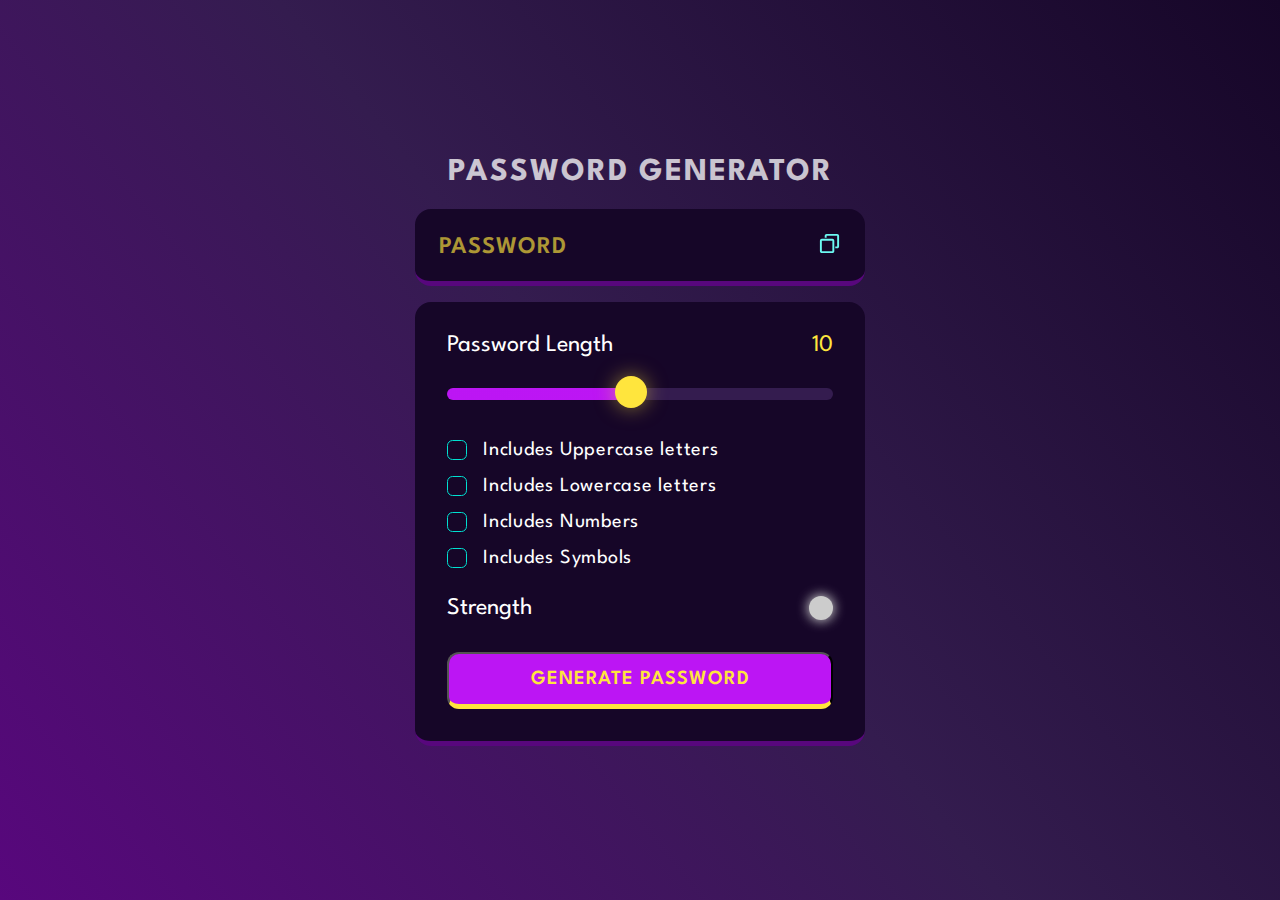
<file: source/Password_Generator-main/index.html>
<!DOCTYPE html>
<html lang="en">
<head>
    <meta charset="UTF-8">
    <meta http-equiv="X-UA-Compatible" content="IE=edge">
    <meta name="viewport" content="width=device-width, initial-scale=1.0">
    <title>PasswordGenerator</title>
    <link rel="preconnect" href="https://fonts.googleapis.com" />
    <link rel="preconnect" href="https://fonts.gstatic.com" crossorigin />
    <link
      href="https://fonts.googleapis.com/css2?family=League+Spartan:wght@100;200;300;400;600&display=swap"
      rel="stylesheet"
    />
    <link rel="stylesheet" href="index.css">
</head>
<body>
    
    <div class="container">

        <h1>Password Generator</h1>

        <div class="display-container">

            <input readonly placeholder="Password" class="display" data-passwordDisplay>

            <button class="copyBtn" data-copy>
                <span class="tooltip" data-copyMsg></span>
                <img src="./assets/copy.svg" alt="copy" width="23" height="23">
            </button>

        </div>


        <div class="input-container">

            <!--password length section-->
            <div class="length-container">
                <p>Password Length</p>
                <p data-lengthNumber>0</p>
            </div>
            
            <!--slider-->
            <input type="range" min="1" max="20" class="slider" step="1" data-lengthSlider>

            <!-- checkboxes-->
            <div class="check">
                <input type="checkbox" id="uppercase">
                <label for="uppercase">Includes Uppercase letters</label>
            </div>

            <div class="check">
                <input type="checkbox" id="lowercase">
                <label for="lowercase">Includes Lowercase letters</label>
            </div>

            <div class="check">
                <input type="checkbox" id="numbers">
                <label for="numbers">Includes Numbers </label>
            </div>

            <div class="check">
                <input type="checkbox" id="symbols">
                <label for="symbols">Includes Symbols </label>
            </div>

            <!-- strength section-->
            <div class="strength-container">
                <p>Strength</p>
                <div class="indicator" data-indicator></div>
            </div>

            <!-- generate password-->
            <button class="generateButton">Generate Password</button>

        </div>

    </div>
    <script src="index.js"></script>
</body>
</html>
</file>
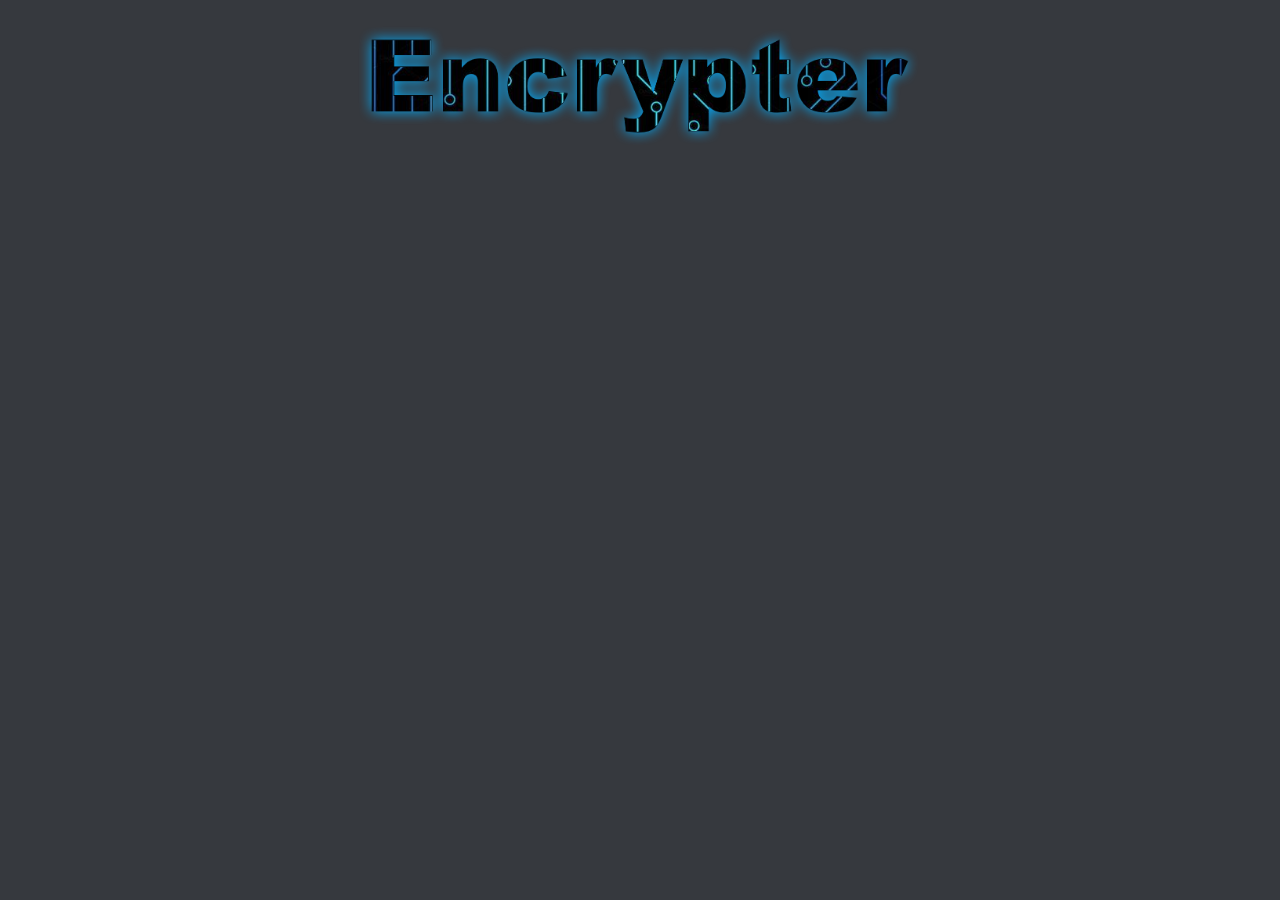
<file: source/encrypter-main/src/index.html>
<!DOCTYPE html>
<html lang="en">
	<head>
		<meta charset="UTF-8" />

		<title>Encrypter</title>
		<meta property="og:title" content="Encrypter" />
		<meta
			name="description"
			content="A web-based encrypter to allow easy encryption of text and files from anywhere, anytime."
		/>
		<meta
			property="og:description"
			content="A web-based encrypter to allow easy encryption of text and files from anywhere, anytime."
		/>

		<meta name="robots" content="index, follow" />
		<meta name="viewport" content="width=device-width, initial-scale=1.0" />

		<meta http-equiv="X-UA-Compatible" content="IE=edge" />

		<meta property="og:type" content="website" />
		<meta
			property="og:image"
			content="https://timothy-gonzalez.com/encrypter/res/thumbnail.png"
		/>
		<meta property="og:image:alt" content="Encrypter Logo" />
		<meta property="og:url" content="https://timothy-gonzalez.com/encrypter/" />
		<meta name="twitter:card" content="summary_large_image" />

		<link rel="stylesheet" href="css/main.css" />
		<link rel="icon" href="res/icon.png" />

		<script src="js/cryptojs/core-min.js"></script>
		<script src="js/cryptojs/md5-min.js"></script>
		<script src="js/cryptojs/evpkdf-min.js"></script>
		<script src="js/cryptojs/lib-typedarrays-min.js"></script>
		<script src="js/cryptojs/enc-base64-min.js"></script>
		<script src="js/cryptojs/cipher-core-min.js"></script>
		<script src="js/cryptojs/aes-min.js"></script>
		<script src="js/cryptojs/mode-ctr-min.js"></script>
		<script src="js/cryptojs/pad-ansix923-min.js"></script>
		<script src="js/cryptojs/x64-core-min.js"></script>
		<script src="js/cryptojs/sha512-min.js"></script>
		<script src="js/cryptojs/hmac-min.js"></script>
		<script src="js/cryptojs/pbkdf2-min.js"></script>

		<script src="js/main.js"></script>
	</head>

	<body class="playIntroAnimation" onload="onLoad()">
		<div id="top">
			<div id="titleDiv">
				<a href="https://timothy-gonzalez.com/encrypter/" rel="noopener">
					<img id="title" src="res/title.png" alt="Encrypter Logo" />
				</a>
			</div>
			<div id="topButtons"></div>
		</div>
		<div id="content" style="display: none">
			<div>
				<button id="changeMode" class="topButton" onclick="changeMenu(0)">
					Change Mode
				</button>
				<p id="hint">Hint text</p>
			</div>

			<p class="info">Keyword</p>
			<input
				id="keyword"
				class="field"
				type="password"
				placeholder="Enter keyword..."
			/>
			<button
				id="keywordVisibility"
				class="imageButton"
				onclick="changeKeywordVisibility()"
			>
				<svg>
					<use href="res/defs.svg#eye"></use>
				</svg>
				<p>Show</p>
			</button>
			<p class="smallInfo">
				A keyword is used to encrypt and decrypt. It's like a password to
				translate between encrypted and decrypted information.
			</p>

			<p id="headerPart2" class="info">The Text</p>
			<p id="hint2" class="smallInfo">Helpful info here</p>
			<textarea
				id="input"
				class="field"
				placeholder="To exist... or to not exist, that is the question."
			></textarea>
			<div id="filePicker">
				<button
					id="filePickerUpload"
					class="filePickerButton"
					onclick="uploadFile()"
				>
					Upload File
				</button>
				<p>or</p>
				<button
					id="filePickerCreate"
					class="filePickerButton"
					onclick="createFile()"
				>
					Create File
				</button>
				<hr />
				<p id="filePickerText"></p>
			</div>
			<div id="fileCreator">
				<div onclick="finalizeCreateFile(false)"></div>
				<div>
					<div>
						<p class="info">File Name & Extension</p>
						<p class="smallInfo">
							To create a file, choose a file name (like file) and an extension
							(like txt).
						</p>
						<hr />
						<input
							id="fileCreatorNameInput"
							class="field"
							type="text"
							placeholder="Enter file name..."
						/>
						<p id="fileCreatorDot">.</p>
						<input
							id="fileCreatorExtensionInput"
							class="field"
							type="text"
							placeholder="Enter file extension..."
						/>
						<hr />
						<p class="info">Contents</p>
						<p class="smallInfo">
							Then, enter the contents of your new file, like 'The secret base
							is at (1, 2)'.<br />When you're finished, simply press the 'Create
							File' button.
						</p>
						<textarea
							id="fileCreatorInput"
							class="field"
							placeholder="Enter contents of the file..."
						></textarea>
						<hr />
						<button onclick="finalizeCreateFile(true)">Create File</button>
						<button onclick="finalizeCreateFile(false)">Cancel</button>
					</div>
				</div>
			</div>
			<button id="activateButton">Do Stuff!</button>
			<p id="outputHint" class="info"></p>
			<div id="output" class="smallInfo" data-visible="false">
				<p></p>
				<button
					id="outputVisibility"
					class="imageButton"
					onclick="changeOutputVisibility()"
				>
					<svg>
						<use href="res/defs.svg#eye"></use>
					</svg>
					<p>Show</p>
				</button>
			</div>
			<div id="textButtons">
				<button
					id="clipboardCopy"
					class="imageButton"
					onclick="copyToClipboard()"
				>
					<svg>
						<use href="res/defs.svg#copy"></use>
					</svg>
					<p>Copy To Clipboard</p>
				</button>
			</div>
		</div>
		<footer>
			<ul>
				<li>
					<a
						class="footerLinkWithImage"
						href="https://github.com/Timothy-Gonzalez/encrypter"
						target="_blank"
						rel="noopener"
					>
						<svg>
							<use href="res/defs.svg#github"></use>
						</svg>
						<p>View Source</p></a
					>
				</li>
				<li class="footerBarrier">|</li>
				<li id="copyright">
					<a
						href="https://timothy-gonzalez.com/"
						target="_blank"
						rel="noopener"
					>
						<p>© 2021-Present</p>
						<p>Timothy Gonzalez</p>
					</a>
				</li>
			</ul>
			<script>
				const copyright = document
					.getElementById("copyright")
					.querySelector("p")
				copyright.innerText = copyright.innerText.replace(
					"2021-Present",
					`2021-${new Date().getFullYear()}`.replace("2021-2021", "2021")
				)
			</script>
		</footer>
	</body>
</html>
</file>
<file: source/Password_Generator-main/index.css>
*,
*::before,
*::after {
    margin: 0;
    padding: 0;
    box-sizing: border-box;
    font-family: 'League Spartan', sans-serif;
}

:root {

    --dk-violet: hsl(268, 75%, 9%);
    --lt-violet: hsl(268, 47%, 21%);
    --lt-violet2: hsl(281, 89%, 26%);
    --vb-violet: hsl(285, 91%, 52%);
    --vb-violet2: hsl(290, 70%, 36%);
  
    --vb-yellow: hsl(52, 100%, 62%);
  
  
    --pl-white: hsl(0, 0%, 100%);
  
    --vb-cyan: hsl(176, 100%, 44%);
    --vb-cyan2: hsl(177, 92%, 70%);
    --dk-text: hsl(198, 20%, 13%);
}

body {
    width: 100vw;
    height: 100vh;
    display: flex;
    flex-direction: column;
    align-items: center;
    justify-content: center;
    background: linear-gradient(231deg, rgba(22, 6, 40, 1) 0%, rgba(52, 28, 79, 1) 50%, rgba(88, 7, 125, 1) 100%);
}

.container {
    width: 90%;
    max-width: 450px;
}

h1 {
    color: var(--pl-white);
    opacity: 0.75;
    text-transform: uppercase;
    letter-spacing: 2px;
    text-align: center;
    line-height: 1.2;
}

.display-container {
    position: relative;
    background-color: var(--dk-violet);
    border-radius: 1rem;
    border-bottom: 0.35rem solid var(--lt-violet2);
    margin: 1rem 0;
    padding-top: 0.35rem;
}


.display {
    width: 100%;
    background-color: transparent;
    padding: 1.15rem 1rem;
    color: var(--vb-yellow);
    font-weight: 600;
    font-size: 1.5rem;
    line-height: 30px;
    letter-spacing: 1px;
    padding-right: 3.25rem;
    border:none;
  }
  
.display::placeholder {
    position:absolute;
    top: 50%;
    left: 1.5rem;
    font-size: 1.5rem;
    line-height:30px;
    color:var(--vb-yellow);
    opacity: 0.65;
    text-transform: uppercase;
    transform: translateY(-50%);
}

.display-container button {
    position:absolute;
    top:50%;
    right:1.5rem;
    transform: translateY(-50%);
}

.input-container{
    width:100%;
    background-color: var(--dk-violet);
    border-radius: 1rem;
    padding: 2rem;
    border-bottom: 0.35rem solid var(--lt-violet2);
}


.length-container {
    display: flex;
    justify-content: space-between;
    align-items: center;
}


.length-container p:nth-child(1) {
    color:var(--pl-white);
    font-size: 1.5rem;
}


.length-container p:nth-child(2) {
    color:var(--vb-yellow);
    font-size: 1.5rem;
}


.strength-container {
    display: flex;
    justify-content: space-between;
    align-items: center;
    margin-top: 1.75rem;
    margin-bottom: 2rem;
}


.strength-container p{
    color:var(--pl-white);
    font-size: 1.5rem;
}

.indicator {
    width:1.5rem;
    height:1.5rem;
    border-radius:50%;
}

.generateButton {
    width: 100%;
    padding: 1rem 0;
    background-color: var(--vb-violet);
    text-align: center;
    border-radius: 0.75rem;
    border-bottom: 0.35rem solid var(--vb-yellow);
    text-transform: uppercase;
    letter-spacing: 1px;
    color: var(--vb-yellow);
    font-weight: 600;
    font-size: 1.25rem;
  }

.check {
    display: flex;
    align-items: center;
    margin: 1rem 0;
    gap: 0 1rem;
}

.check input{
    appearance: none;
    width: 20px;
    height: 20px;
    border: 1px solid var(--vb-cyan);
    cursor: pointer;
    position: relative;
    border-radius: 0.35rem;
}


.check input:checked{
    background-color: var(--vb-cyan);
}


.check input:checked::before {
    content: '✔';
    position: absolute;
    color: var(--dk-text);
    font-size:1.05rem;
    font-weight: 600;
    left:50%;
    top:-3.5px;
    transform: translateX(-50%)  translateY(40%);
}

.check label {
    color: var(--pl-white);
    font-size: 1.25rem;
    letter-spacing: 0.75px;
}

.copyBtn{
    background-color: transparent;
    border:none;
    outline:none;
}

.tooltip {
    position: absolute;
    background-color: var(--vb-violet2);
    color: var(--vb-yellow);
    font-size: 1.25rem;
    top: -35px;
    left: -25px;
    padding: 5px 10px;
    border-radius: 1rem;
    opacity: 0;
    transform: scale(0);
    transform-origin: bottom;
    transition: all 250ms ease-in-out;
  }
  
  .tooltip.active {
    opacity: 1;
    transform: scale(1);
  }

.slider{
    appearance: none;
    width:100%;
    height: 0.75rem;
    cursor: pointer;
    background-color: var(--lt-violet);
    border-radius: 1rem;
    margin-top: 2rem;
    margin-bottom: 1.5rem;
    background-image: linear-gradient(var(--vb-violet), var(--vb-violet));
    background-repeat: no-repeat;
    border:none;
    outline:none;
    z-index:-1;
}

.slider::-webkit-slider-thumb {
    position:relative;
    z-index:1;
    appearance: none;
    height:2rem;
    width:2rem;
    border-radius: 50%;
    background-color: var(--vb-yellow);
    cursor:pointer;
    margin-top: -3px;
    box-shadow: 0px 0px 20px 0px rgba(255, 229, 61, 0.50);
    transition: all 100ms ease-in;
}

.slider:focus{
    outline: 3px solid var(--vb-yellow);
}

.slider::-webkit-slider-thumb:hover{
    outline: 2px solid var(--vb-yellow);
    background-color: var(--dk-violet);
    box-shadow: 0px 0px 25px 5px rgba(255, 229, 61, 0.80);
}


/*Homework -> Explore below code */
/* .slider::-moz-range-thumb {
    position: relative;
    z-index: 1;
    appearance: none;
    height: 2rem;
    width: 2rem;
    border-radius: 50%;
    background: var(--vb-yellow);
    box-shadow: 0px 0px 20px 0px rgba(255, 229, 61, 0.50);
    cursor: pointer;
  }
  
  .slider::-moz-range-thumb:hover {
    outline: 2px solid var(--vb-yellow);
    background-color: var(--dk-violet);
    box-shadow: 0px 0px 25px 5px rgba(255, 229, 61, 0.80);
  } */
</file>
<file: source/encrypter-main/src/css/main.css>
* {
	padding: 0px;
	margin: 0px;
	min-width: 0%;
	min-height: 0%;
	color: inherit;
	font-family: inherit;
}

html {
	vertical-align: middle;
	text-align: center;
}

body {
	--background-color: #36393e;
	--color: #fff;
	--highlight-color: #ff7637;
	--font-family: Arial, Helvetica, sans-serif;

	background-color: var(--background-color);
	color: var(--color);
	font-family: var(--font-family);

	min-height: 100vh;
	min-width: 100%;
	margin: 0px;
	display: flex;
	flex-direction: column;
}

footer {
	--font-size: 20px;
	--image-size: 20px;
	--padding: 5px;

	margin-top: auto;

	padding-bottom: 10px;
}

footer svg {
	display: inline;
	width: var(--image-size);
	height: var(--image-size);
}

footer li {
	display: inline;
	font-size: var(--font-size);
}

footer a {
	position: relative;
	display: inline;
	text-decoration: none;

	transition: color 0.25s;
}

footer p {
	display: inline;
}

.footerBarrier {
	margin: 0 2.5px;
}

.footerLinkWithImage svg {
	position: absolute;
	top: 50%;
	left: 0;
	transform: translate(0%, -50%);
}

.footerLinkWithImage {
	padding-left: calc(var(--image-size) + var(--padding));
}

footer a:hover, footer a:focus {
	color: var(--highlight-color);
}

.playIntroAnimation footer {
	--animation-length: 0.5s;
	--animation-delay: 0.6s;

	opacity: 0;

	animation: footerIntro var(--animation-length) ease var(--animation-delay)
		forwards;
}

@keyframes footerIntro {
	from {
		opacity: 0;
		transform: scale(0.5);
	}
	to {
		opacity: 1;
		transform: scale(1);
	}
}

button {
	--border-light: 2px solid rgba(255, 255, 255, 0.5);
	--border-dark: 2px solid rgba(0, 0, 0, 0.5);

	background-color: #373a3f;
	color: inherit;
	outline: none;
	border-top: var(--border-light);
	border-bottom: var(--border-dark);
	border-left: var(--border-light);
	border-right: var(--border-dark);

	transition: color 0.1s, border 0.1s;
}

button:active {
	border-top: var(--border-dark);
	border-bottom: var(--border-light);
	border-left: var(--border-dark);
	border-right: var(--border-light);
}

button:hover, button:focus {
	color: var(--highlight-color);
	cursor: pointer;
}

#top,
#content {
	--padding: 20px;

	padding: var(--padding);
}

#top {
	--title-animation-length: 0.75s;
	--button-animation-length: 0.5s;
	--primary-button-animation-delay: calc(0.625 * var(--title-animation-length));
	--secondary-button-animation-delay: calc(
		var(--primary-button-animation-delay) + (var(--button-animation-length) / 8)
	);
}

#titleDiv {
	--width: 35vw;

	margin-bottom: 25px;

	/* Calculate height using width * (height / width ratio) */
	height: calc(var(--width) * (169 / 735));

	overflow: hidden;
}

#title {
	width: var(--width);

	position: absolute;
	left: 50%;

	transform: translate(-50%, 0%);

	z-index: 1;

	transition: transform 0.25s;
}

@media (max-width: 1500px) {
	#titleDiv {
		--width: 45vw;
	}
}

@media (max-width: 1200px) {
	#titleDiv {
		--width: 50vw;
	}
}

@media (max-width: 800px) {
	#titleDiv {
		--width: 80vw;
	}
}

@media (max-width: 500px) {
	#titleDiv {
		--width: 100vw;
	}
}

.playIntroAnimation #title {
	animation: titleIntro var(--title-animation-length) ease;
}

@keyframes titleIntro {
	0% {
		position: fixed;
		top: 50%;
		left: 50%;
		opacity: 0;
		transform: translate(-50%, -50%) scale(0.5);
	}
	50% {
		top: 50%;
		opacity: 1;
		transform: translate(-50%, -50%) scale(1);
	}
	100% {
		position: fixed;
		top: var(--padding);
		left: 50%;
		transform: translate(-50%, 0%);
	}
}

#title:hover, title:focus {
	transform: translateX(-50%) scale(1.25);
	cursor: pointer;
}

.topButton {
	font-size: 50px;
	margin: 10px;
	padding: 10px;
}

.topButton p {
	color: inherit;
}

.playIntroAnimation #topButtons button {
	transform: scale(0);

	animation: topButtonIntro var(--button-animation-length) ease
		var(--primary-button-animation-delay) forwards;
}

.topButton:nth-child(4),
.topButton:nth-child(5) {
	animation-delay: var(--secondary-button-animation-delay) !important;
}

@keyframes topButtonIntro {
	from {
		opacity: 0;
		transform: scale(0.5);
	}
	to {
		opacity: 1;
		transform: scale(1);
	}
}

#changeMode {
	margin-bottom: 25px;
}

#hint {
	font-size: 40px;
	color: #ffffff;
	margin-bottom: 20px;
}

.field {
	background-color: #373a3f;
	color: #ffffff;
	font-size: 20px;
	padding: 10px;

	--border-color: rgb(19, 19, 19);
	border: 2px solid var(--border-color);
	border-radius: 7px;

	margin-top: 5px;

	outline: none;

	transition: border 0.25s;
}

.field:focus {
	--border-color: rgb(224, 224, 224);
}

.field::placeholder {
	color: #ffffff;
	opacity: 0.95;
}

.info,
.smallInfo {
	color: #ffffff;
	font-size: 30px;
	margin: 5px;
	margin-bottom: 0;
}

.smallInfo {
	font-size: 20px;
}

#headerPart2 {
	margin-top: 20px;
}

#activateButton {
	display: block;
	margin: 0 auto;
	margin-top: 10px;
	font-size: 50px;
	padding: 20px;
}

#output > p {
	margin-top: 10px;
	word-break: break-all;
}

#outputHint {
	margin-top: 20px;
}

textarea {
	width: 50%;
	min-height: 100px;
	min-width: 150px;
}

#filePicker {
	display: flex;
	justify-content: center;
	align-items: center;
	flex-wrap: wrap;
	margin-top: 5px;
}

#filePicker:not(.allowCreate) p:not(#filePickerText),
#filePicker:not(.allowCreate) #filePickerCreate {
	display: none;
}

#filePicker hr {
	visibility: hidden;
	width: 100vw;
	margin-top: 5px;
}

.filePickerButton,
#filePickerText,
#filePicker p {
	font-size: 20px;
	color: #ffffff;
}

.filePickerButton {
	padding: 10px;
	margin: 0 10px;
}

#fileCreator {
	display: none;
	position: absolute;
	top: 0;
	bottom: 0;
	left: 0;
	right: 0;
}

#fileCreator div:nth-child(1) {
	background-color: rgba(0, 0, 0, 0.5);
	z-index: 1;
	position: absolute;
	top: 0;
	bottom: 0;
	left: 0;
	right: 0;
}

#fileCreator div:nth-child(2) {
	position: absolute;
	top: 0;
	left: 0;
	width: 100%;
	height: 100%;
	overflow-y: scroll;
	z-index: 2;
	pointer-events: none;
}

#fileCreator div:nth-child(2) div {
	position: absolute;
	display: flex;
	flex-wrap: wrap;
	justify-content: center;
	align-content: center;

	margin: 100px auto;
	max-width: 40%;
	height: fit-content;
	background-color: var(--background-color);
	border-radius: 15px;
	padding: 15px;
	pointer-events: all;
}

#fileCreatorDot {
	color: #fff;
	font-size: 30px;
	margin: 0 3px;
	margin-top: 5px;
}

#fileCreator hr {
	visibility: hidden;
	width: 100%;
	height: 0;
	margin-top: 10px;
}

#fileCreator textarea {
	width: 100%;
	margin: 10px;
}

#fileCreator button {
	font-size: 30px;
	padding: 10px;
	margin: 0 5px;
	margin-top: 5px;
}

#textButtons {
	display: none;
}

.imageButton {
	--padding: 10px;
	--font-size: 30px;
	--image-size: 20px;
}

.imageButton {
	position: relative;
	padding: var(--padding);
	font-size: var(--font-size);
	vertical-align: middle;
	margin-top: 5px;
}

.imageButton p {
	padding-left: calc(var(--padding) + var(--image-size));
	font-size: inherit;
}

.imageButton svg {
	position: absolute;
	left: var(--padding);
	top: 50%;
	width: var(--image-size);
	height: var(--image-size);
	transform: translate(0%, -50%);
}

#output {
	--image-size: 20px;

	width: max-content;
	margin-left: auto;
	margin-right: auto;
	max-width: 95%;
}

#output > p {
	display: inline;
}

#output button {
	display: inline;
	--padding: 5px;
}

#output button p {
	user-select: none;
}

#output[data-visible="false"] > p {
	display: none;
}

#keywordVisibility {
	display: inline;
	--padding: 5px;
}

#keyword {
	vertical-align: middle;
}
</file>
